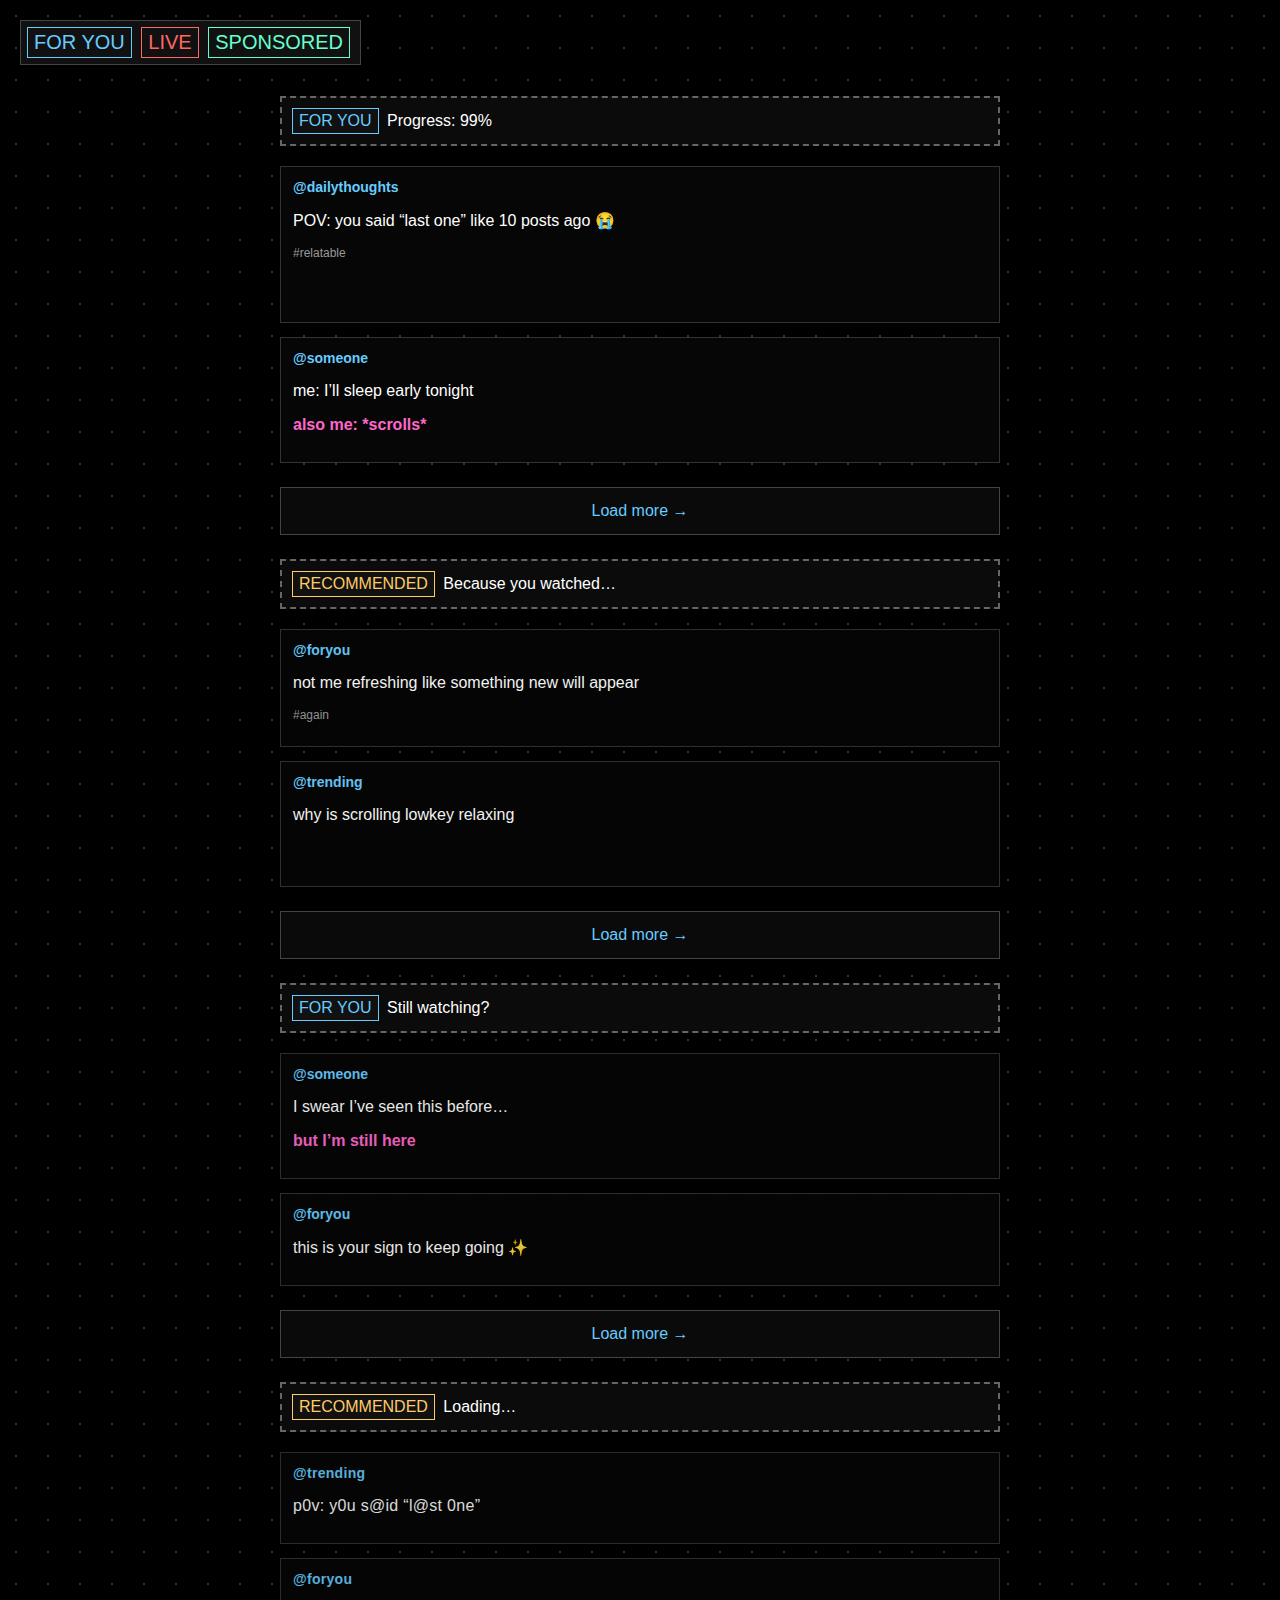
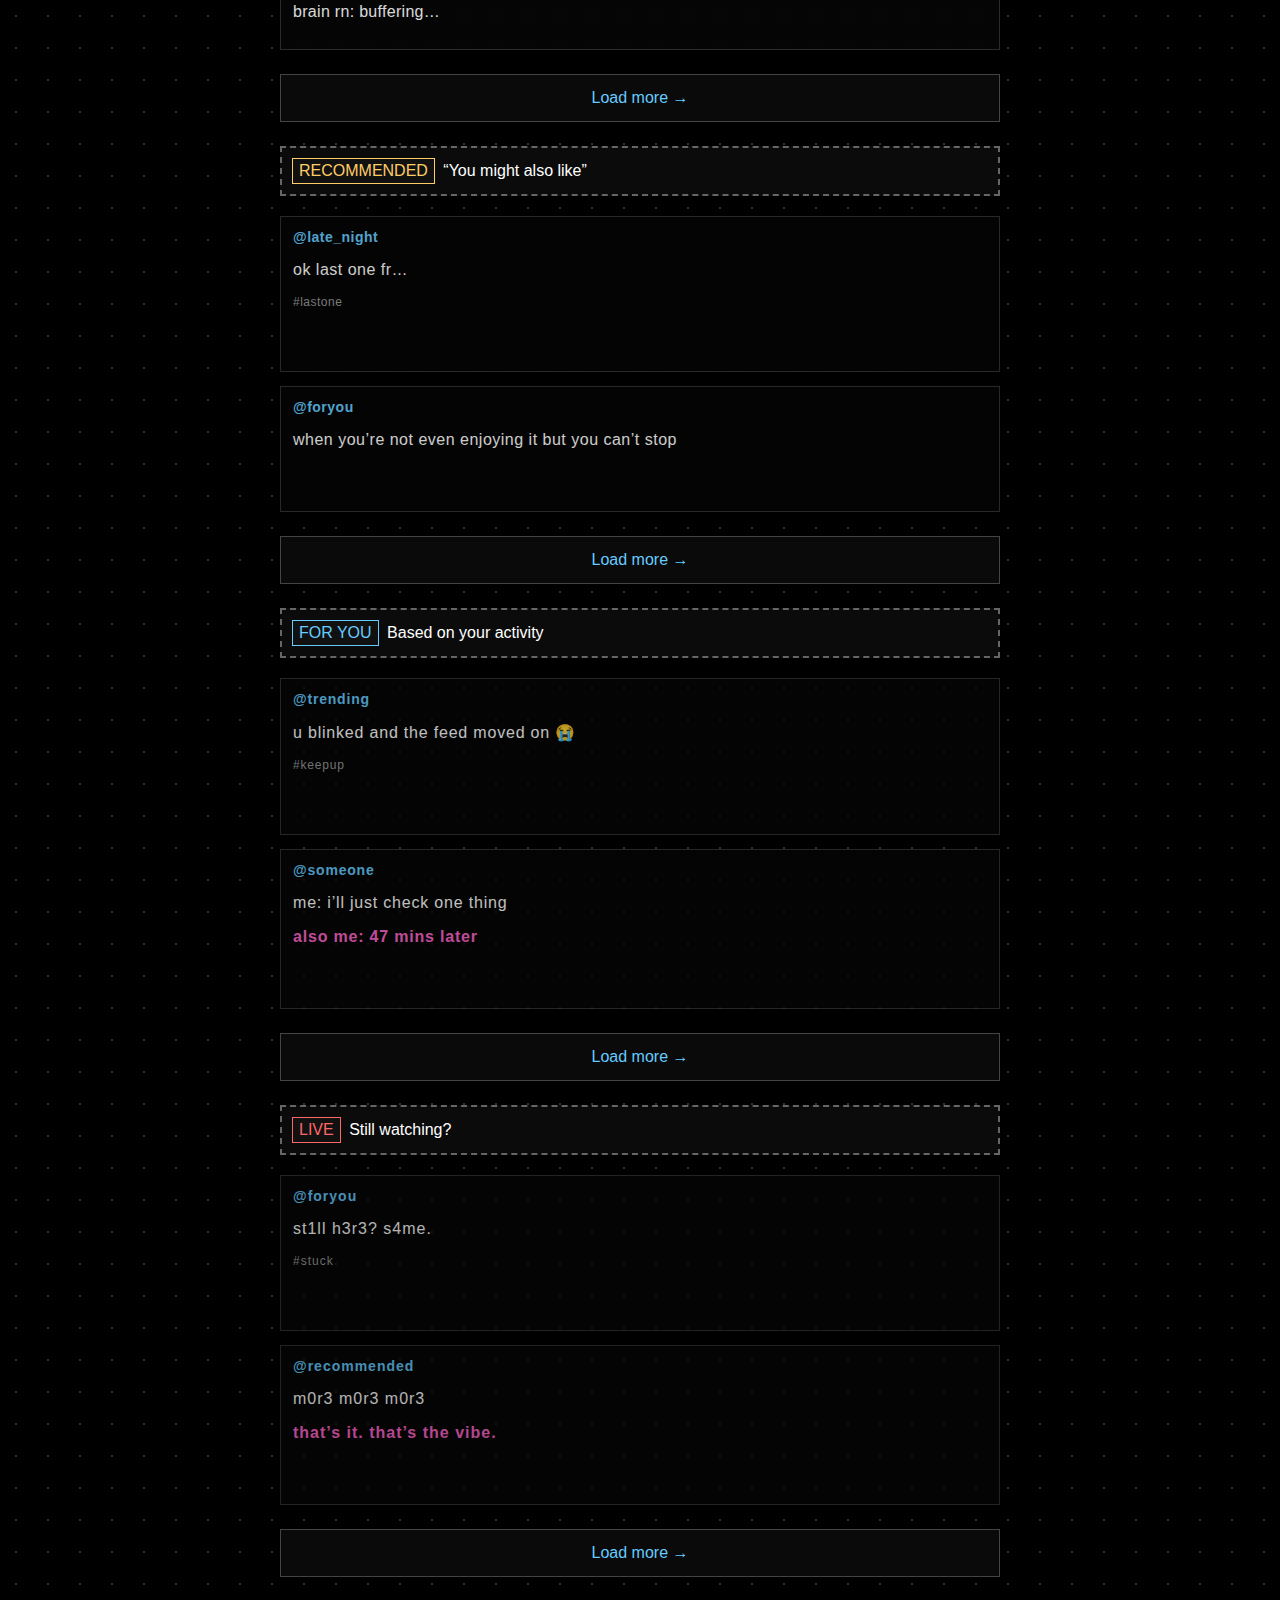
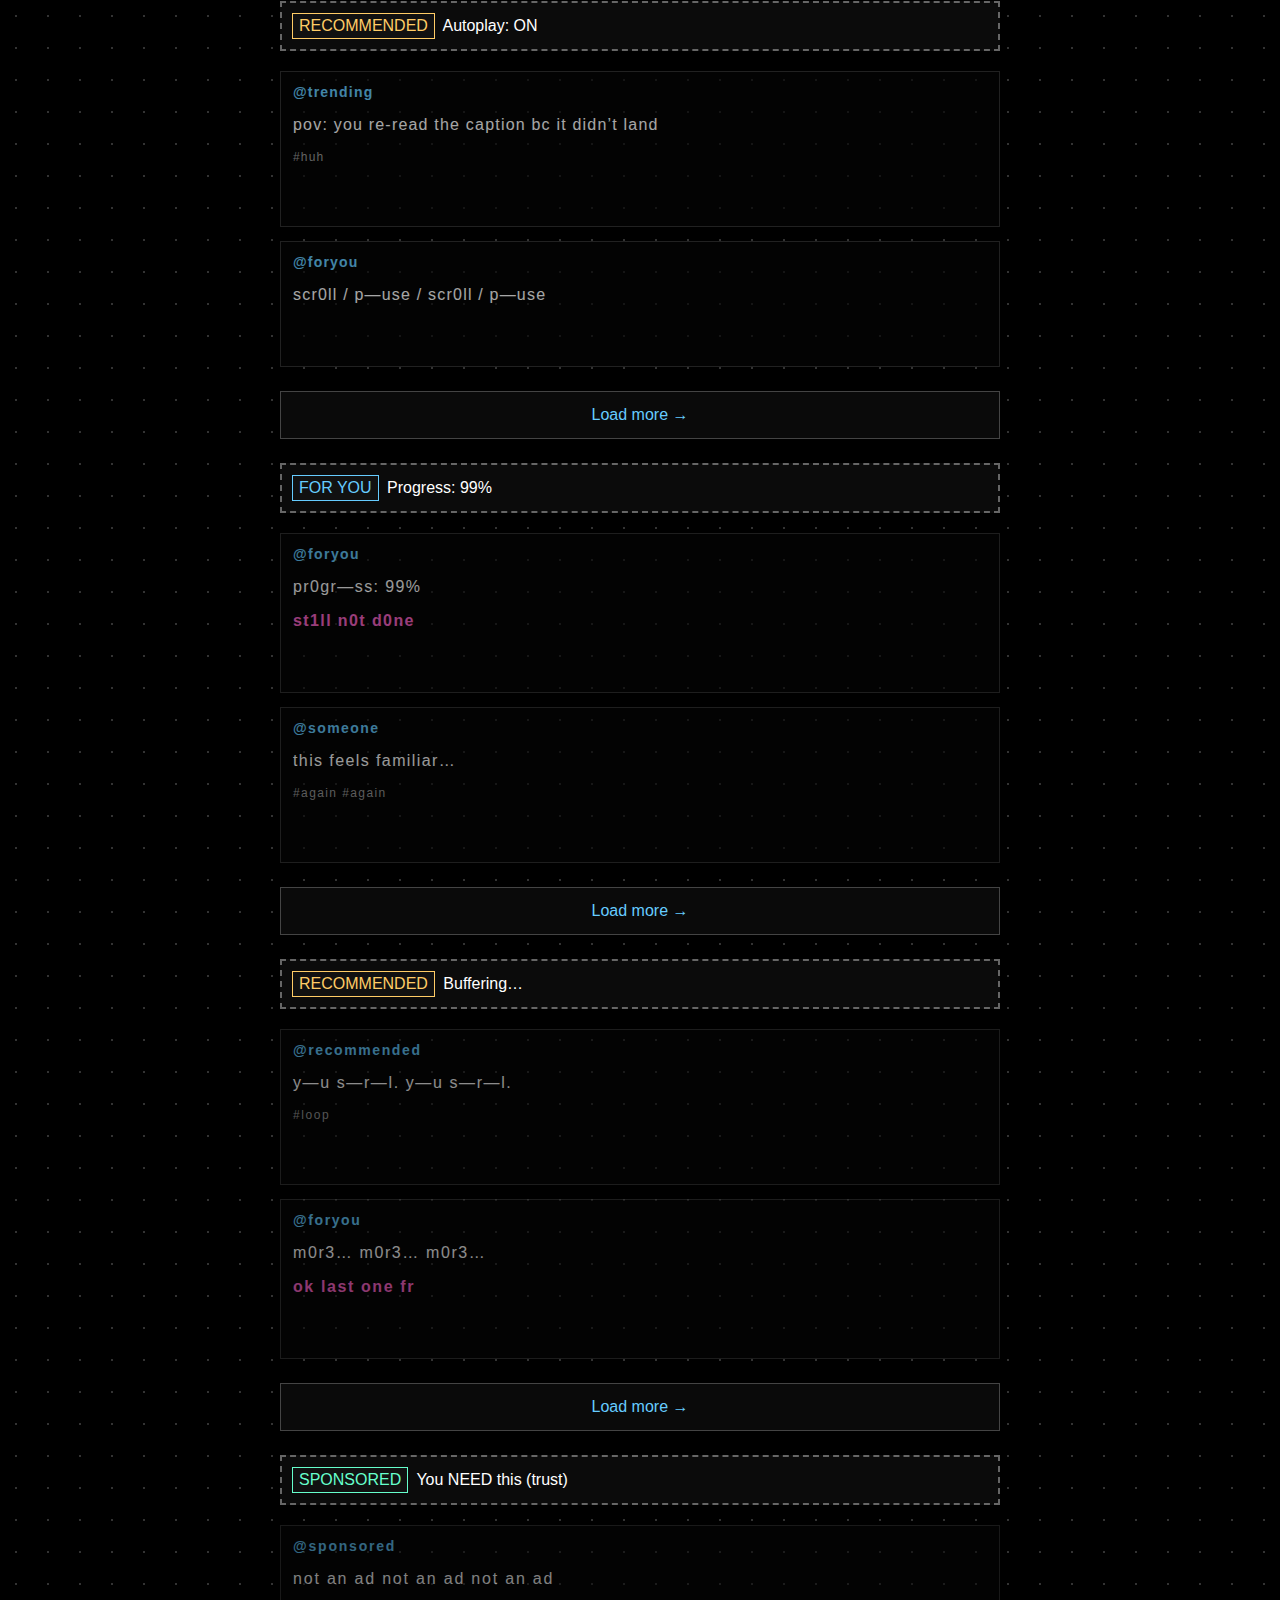
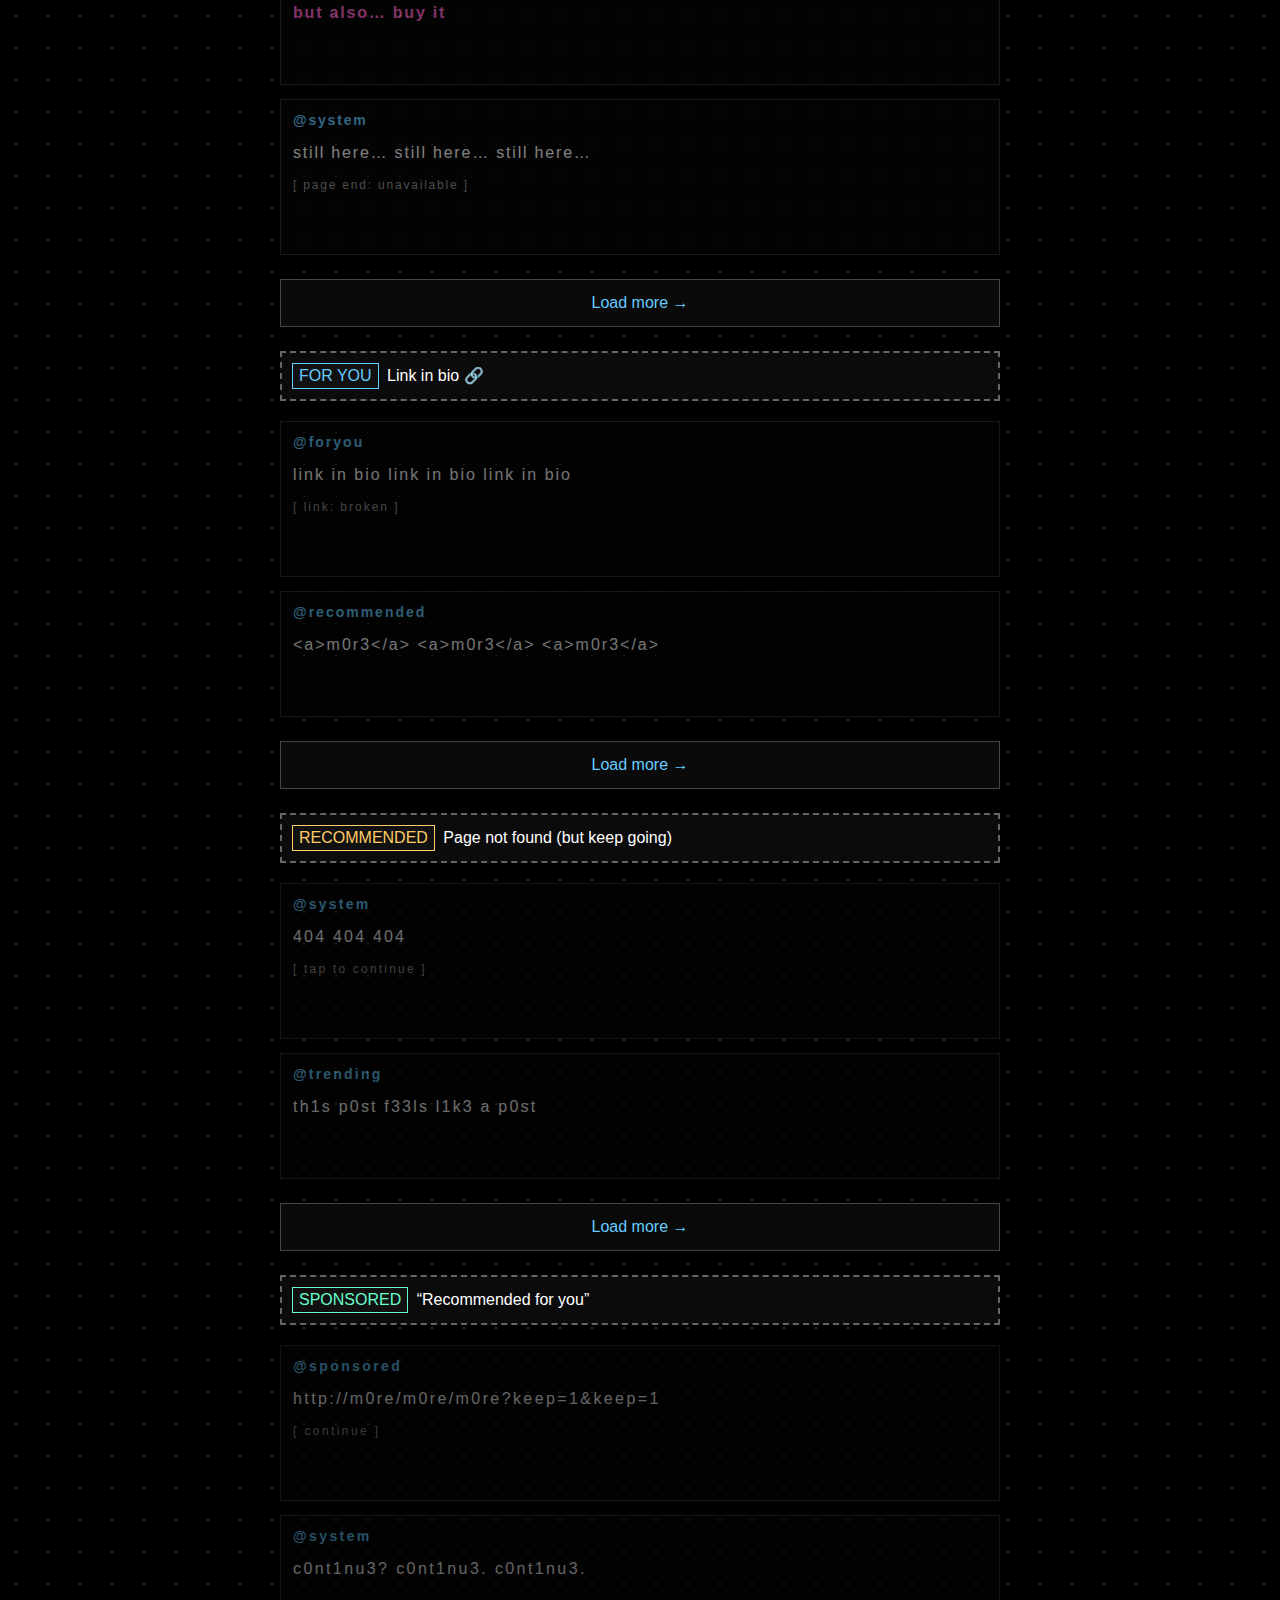
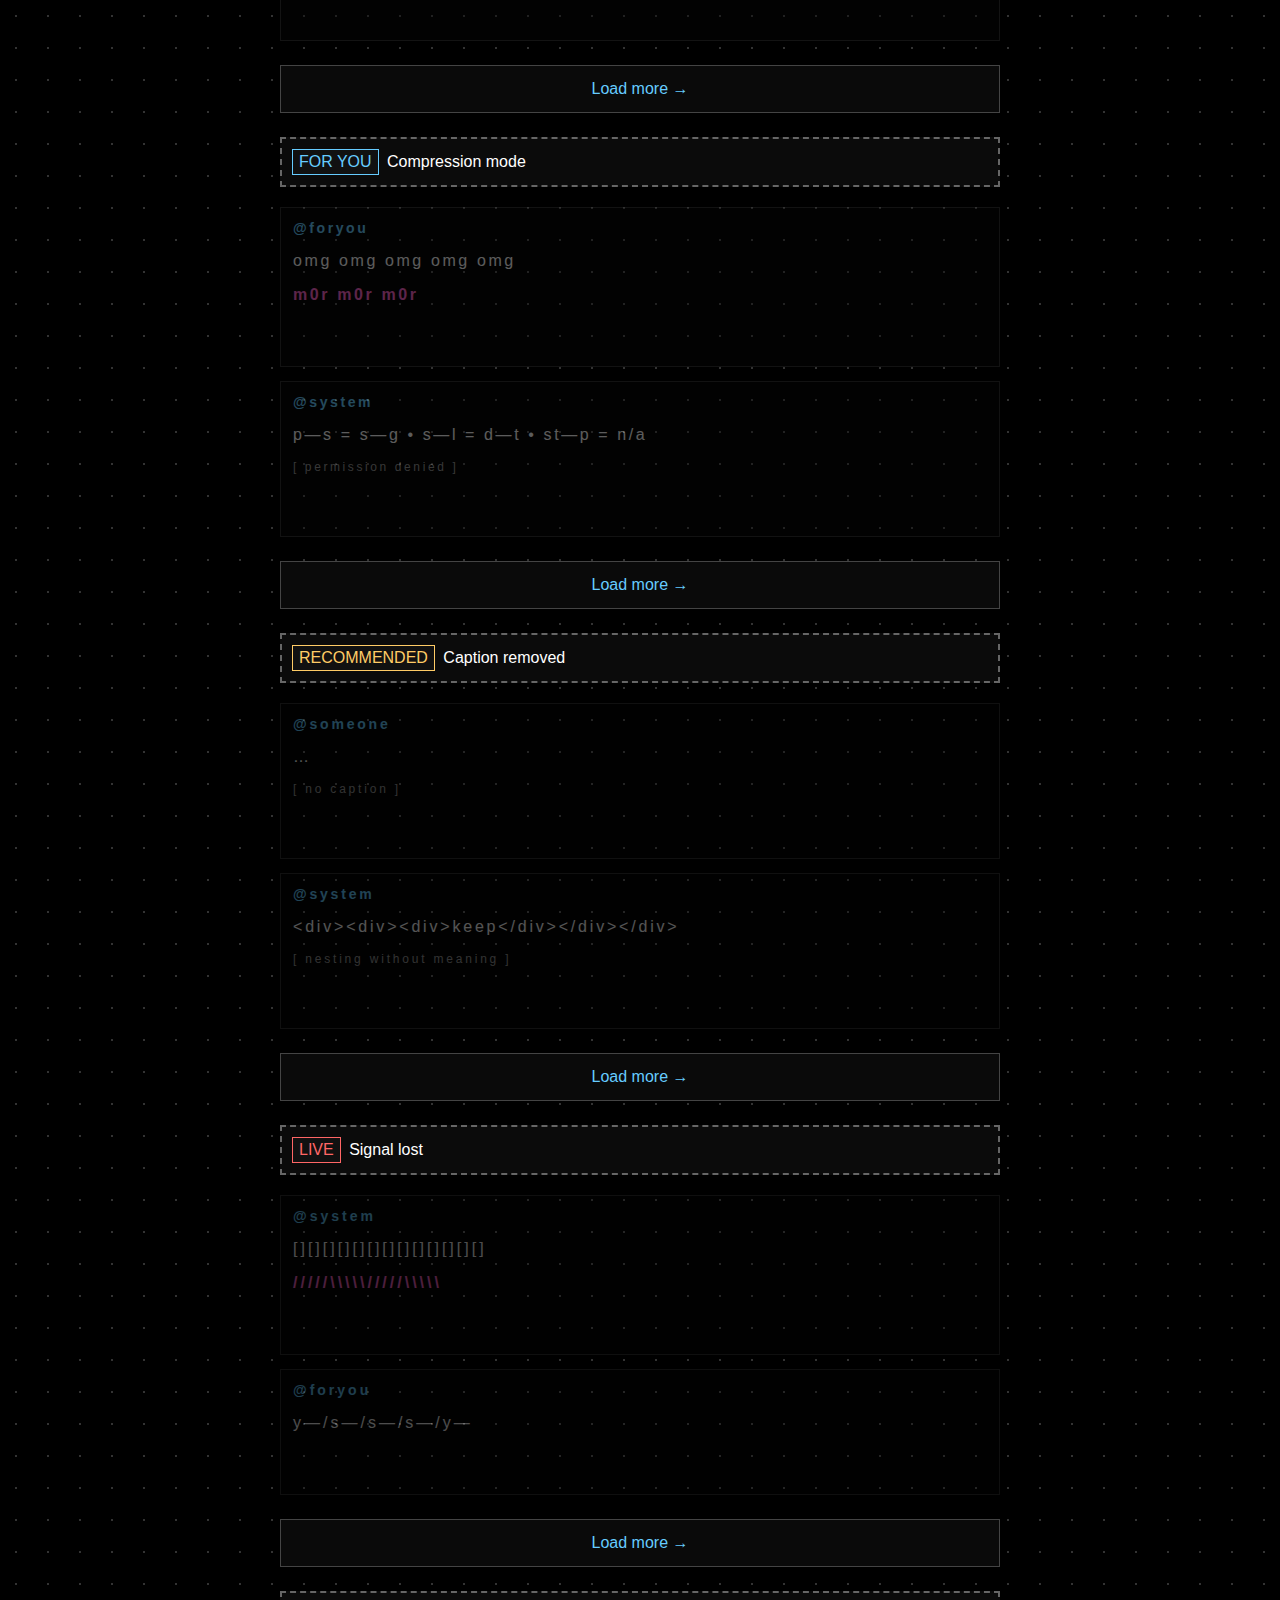
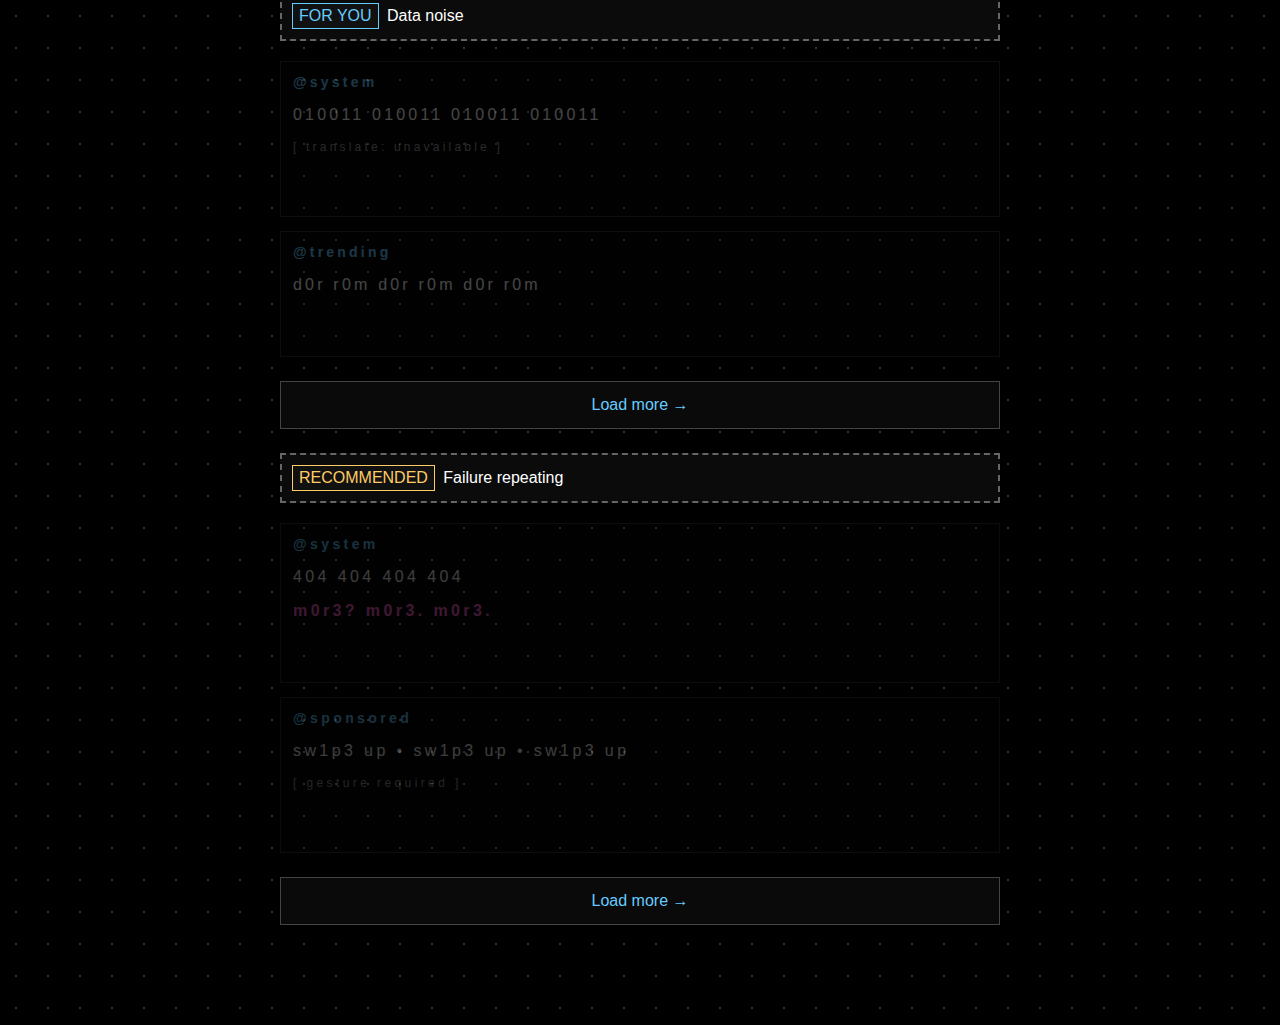
<file: final-project/feed.html>
<!DOCTYPE html>
<html lang="en">
<head>
  <meta charset="utf-8">
  <title>Scroll Loop</title>
  <link rel="stylesheet" href="style.css">
</head>

<body>
  <div id="top"></div>

  <!-- Fake UI in the top -->
  <div id="fixed">
    <span class="badge for-you">For You</span>
    <span class="badge live">LIVE</span>
    <span class="badge sponsored">Sponsored</span>
  </div>

  <main class="page">

    <!-- STAGE 1 -->
    <div class="prompt">
      <span class="badge for-you">For You</span>
      Progress: 99%
    </div>

    <div class="post stage1">
      <h2>@dailythoughts</h2>
      <p>POV: you said “last one” like 10 posts ago 😭</p>
      <p class="small">#relatable</p>
      <p class="hide">You didn’t decide to stay.</p>
    </div>

    <div class="post stage1">
      <h2>@someone</h2>
      <p>me: I’ll sleep early tonight</p>
      <p class="loud">also me: *scrolls*</p>
    </div>

    <div class="loop">
      <a href="#s2">Load more →</a>
    </div>

    <!-- STAGE 2 -->
    <div id="s2"></div>
    <div class="prompt">
      <span class="badge recommended">Recommended</span>
      Because you watched…
    </div>

    <div class="post stage2">
      <h2>@foryou</h2>
      <p>not me refreshing like something new will appear</p>
      <p class="small">#again</p>
    </div>

    <div class="post stage2">
      <h2>@trending</h2>
      <p>why is scrolling lowkey relaxing</p>
      <p class="hide">Calm is useful.</p>
    </div>

    <div class="loop">
      <a href="#s3">Load more →</a>
    </div>

    <!-- STAGE 3 -->
    <div id="s3"></div>
    <div class="prompt">
      <span class="badge for-you">For You</span>
      Still watching?
    </div>

    <div class="post stage3">
      <h2>@someone</h2>
      <p>I swear I’ve seen this before…</p>
      <p class="loud">but I’m still here</p>
    </div>

    <div class="post stage3">
      <h2>@foryou</h2>
      <p>this is your sign to keep going ✨</p>
    </div>

    <div class="loop">
      <a href="#s4">Load more →</a>
    </div>

    <!-- STAGE 4 -->
    <div id="s4"></div>
    <div class="prompt">
      <span class="badge recommended">Recommended</span>
      Loading…
    </div>

    <div class="post stage4">
      <h2>@trending</h2>
      <p>p0v: y0u s@id “l@st 0ne”</p>
    </div>

    <div class="post stage4">
      <h2>@foryou</h2>
      <p>brain rn: buffering…</p>
    </div>

    <div class="loop">
      <a href="#s5">Load more →</a>
    </div>

    <!-- STAGE 5 -->
<div id="s5"></div>
<div class="prompt">
  <span class="badge recommended">Recommended</span>
  “You might also like”
</div>

<div class="post stage5">
  <h2>@late_night</h2>
  <p>ok last one fr…</p>
  <p class="small">#lastone</p>
  <p class="hide">“last one” is a loop starter.</p>
</div>

<div class="post stage5">
  <h2>@foryou</h2>
  <p>when you’re not even enjoying it but you can’t stop</p>
  <p class="hide">stopping isn’t designed.</p>
</div>

<div class="loop"><a href="#s6">Load more →</a></div>


<!-- STAGE 6 -->
<div id="s6"></div>
<div class="prompt">
  <span class="badge for-you">For You</span>
  Based on your activity
</div>

<div class="post stage6">
  <h2>@trending</h2>
  <p>u blinked and the feed moved on 😭</p>
  <p class="small">#keepup</p>
  <p class="hide">the pace sets you.</p>
</div>

<div class="post stage6">
  <h2>@someone</h2>
  <p>me: i’ll just check one thing</p>
  <p class="loud">also me: 47 mins later</p>
  <p class="hide">time disappears quietly.</p>
</div>

<div class="loop"><a href="#s7">Load more →</a></div>


<!-- STAGE 7 -->
<div id="s7"></div>
<div class="prompt">
  <span class="badge live">LIVE</span>
  Still watching?
</div>

<div class="post stage7">
  <h2>@foryou</h2>
  <p>st1ll h3r3? s4me.</p>
  <p class="small">#stuck</p>
  <p class="hide">the captions start slipping.</p>
</div>

<div class="post stage7">
  <h2>@recommended</h2>
  <p>m0r3 m0r3 m0r3</p>
  <p class="loud">that’s it. that’s the vibe.</p>
  <p class="hide">“more” replaces “why”.</p>
</div>

<div class="loop"><a href="#s8">Load more →</a></div>


<!-- STAGE 8 -->
<div id="s8"></div>
<div class="prompt">
  <span class="badge recommended">Recommended</span>
  Autoplay: ON
</div>

<div class="post stage8">
  <h2>@trending</h2>
  <p>pov: you re-read the caption bc it didn’t land</p>
  <p class="small">#huh</p>
  <p class="hide">meaning gets thinner.</p>
</div>

<div class="post stage8">
  <h2>@foryou</h2>
  <p>scr0ll / p—use / scr0ll / p—use</p>
  <p class="hide">rhythm becomes routine.</p>
</div>

<div class="loop"><a href="#s9">Load more →</a></div>


<!-- STAGE 9 -->
<div id="s9"></div>
<div class="prompt">
  <span class="badge for-you">For You</span>
  Progress: 99%
</div>

<div class="post stage9">
  <h2>@foryou</h2>
  <p>pr0gr—ss: 99%</p>
  <p class="loud">st1ll n0t d0ne</p>
  <p class="hide">“almost” forever.</p>
</div>

<div class="post stage9">
  <h2>@someone</h2>
  <p>this feels familiar…</p>
  <p class="small">#again #again</p>
  <p class="hide">familiarity keeps you.</p>
</div>

<div class="loop"><a href="#s10">Load more →</a></div>


<!-- STAGE 10 -->
<div id="s10"></div>
<div class="prompt">
  <span class="badge recommended">Recommended</span>
  Buffering…
</div>

<div class="post stage10">
  <h2>@recommended</h2>
  <p>y—u s—r—l. y—u s—r—l.</p>
  <p class="small">#loop</p>
  <p class="hide">the sentence can’t finish.</p>
</div>

<div class="post stage10">
  <h2>@foryou</h2>
  <p>m0r3… m0r3… m0r3…</p>
  <p class="loud">ok last one fr</p>
  <p class="hide">bait resets attention.</p>
</div>

<div class="loop"><a href="#s11">Load more →</a></div>


<!-- STAGE 11 -->
<div id="s11"></div>
<div class="prompt">
  <span class="badge sponsored">Sponsored</span>
  You NEED this (trust)
</div>

<div class="post stage11">
  <h2>@sponsored</h2>
  <p>not an ad not an ad not an ad</p>
  <p class="loud">but also… buy it</p>
  <p class="hide">ads dressed as vibes.</p>
</div>

<div class="post stage11">
  <h2>@system</h2>
  <p>still here… still here… still here…</p>
  <p class="small">[ page end: unavailable ]</p>
  <p class="hide">the UI never stops talking.</p>
</div>

<div class="loop"><a href="#s12">Load more →</a></div>


<!-- STAGE 12 -->
<div id="s12"></div>
<div class="prompt">
  <span class="badge for-you">For You</span>
  Link in bio 🔗
</div>

<div class="post stage12">
  <h2>@foryou</h2>
  <p>link in bio link in bio link in bio</p>
  <p class="small">[ link: broken ]</p>
  <p class="hide">a promise with no exit.</p>
</div>

<div class="post stage12">
  <h2>@recommended</h2>
  <p>&lt;a&gt;m0r3&lt;/a&gt; &lt;a&gt;m0r3&lt;/a&gt; &lt;a&gt;m0r3&lt;/a&gt;</p>
  <p class="hide">buttons pretending to be words.</p>
</div>

<div class="loop"><a href="#s13">Load more →</a></div>


<!-- STAGE 13 -->
<div id="s13"></div>
<div class="prompt">
  <span class="badge recommended">Recommended</span>
  Page not found (but keep going)
</div>

<div class="post stage13">
  <h2>@system</h2>
  <p>404 404 404</p>
  <p class="small">[ tap to continue ]</p>
  <p class="hide">even errors become content.</p>
</div>

<div class="post stage13">
  <h2>@trending</h2>
  <p>th1s p0st f33ls l1k3 a p0st</p>
  <p class="hide">content becomes template.</p>
</div>

<div class="loop"><a href="#s14">Load more →</a></div>


<!-- STAGE 14 -->
<div id="s14"></div>
<div class="prompt">
  <span class="badge sponsored">Sponsored</span>
  “Recommended for you”
</div>

<div class="post stage14">
  <h2>@sponsored</h2>
  <p>http://m0re/m0re/m0re?keep=1&keep=1</p>
  <p class="small">[ continue ]</p>
  <p class="hide">URLs dissolve into noise.</p>
</div>

<div class="post stage14">
  <h2>@system</h2>
  <p>c0nt1nu3? c0nt1nu3. c0nt1nu3.</p>
  <p class="hide">choice is cosmetic.</p>
</div>

<div class="loop"><a href="#s15">Load more →</a></div>


<!-- STAGE 15 -->
<div id="s15"></div>
<div class="prompt">
  <span class="badge for-you">For You</span>
  Compression mode
</div>

<div class="post stage15">
  <h2>@foryou</h2>
  <p>omg omg omg omg omg</p>
  <p class="loud">m0r m0r m0r</p>
  <p class="hide">hype becomes a motor.</p>
</div>

<div class="post stage15">
  <h2>@system</h2>
  <p>p—s = s—g • s—l = d—t • st—p = n/a</p>
  <p class="small">[ permission denied ]</p>
  <p class="hide">stopping isn’t in the menu.</p>
</div>

<div class="loop"><a href="#s16">Load more →</a></div>


<!-- STAGE 16 -->
<div id="s16"></div>
<div class="prompt">
  <span class="badge recommended">Recommended</span>
  Caption removed
</div>

<div class="post stage16">
  <h2>@someone</h2>
  <p>…</p>
  <p class="small">[ no caption ]</p>
  <p class="hide">silence still counts.</p>
</div>

<div class="post stage16">
  <h2>@system</h2>
  <p>&lt;div&gt;&lt;div&gt;&lt;div&gt;keep&lt;/div&gt;&lt;/div&gt;&lt;/div&gt;</p>
  <p class="small">[ nesting without meaning ]</p>
  <p class="hide">structure stays after content.</p>
</div>

<div class="loop"><a href="#s17">Load more →</a></div>


<!-- STAGE 17 -->
<div id="s17"></div>
<div class="prompt">
  <span class="badge live">LIVE</span>
  Signal lost
</div>

<div class="post stage17">
  <h2>@system</h2>
  <p>[][][][][][][][][][][][][]</p>
  <p class="loud">/////\\\\\/////\\\\\</p>
  <p class="hide">the UI survives the collapse.</p>
</div>

<div class="post stage17">
  <h2>@foryou</h2>
  <p>y—/s—/s—/s—/y—</p>
  <p class="hide">meaning evaporates.</p>
</div>

<div class="loop"><a href="#s18">Load more →</a></div>


<!-- STAGE 18 -->
<div id="s18"></div>
<div class="prompt">
  <span class="badge for-you">For You</span>
  Data noise
</div>

<div class="post stage18">
  <h2>@system</h2>
  <p>010011 010011 010011 010011</p>
  <p class="small">[ translate: unavailable ]</p>
  <p class="hide">information → signal → static.</p>
</div>

<div class="post stage18">
  <h2>@trending</h2>
  <p>d0r r0m d0r r0m d0r r0m</p>
  <p class="hide">names are gone.</p>
</div>

<div class="loop"><a href="#s19">Load more →</a></div>


<!-- STAGE 19 -->
<div id="s19"></div>
<div class="prompt">
  <span class="badge recommended">Recommended</span>
  Failure repeating
</div>

<div class="post stage19">
  <h2>@system</h2>
  <p>404 404 404 404</p>
  <p class="loud">m0r3? m0r3. m0r3.</p>
  <p class="hide">the loop survives every error.</p>
</div>

<div class="post stage19">
  <h2>@sponsored</h2>
  <p>sw1p3 up • sw1p3 up • sw1p3 up</p>
  <p class="small">[ gesture required ]</p>
  <p class="hide">your finger is the engine.</p>
</div>

<div class="loop"><a href="#s20">Load more →</a></div>
</file>
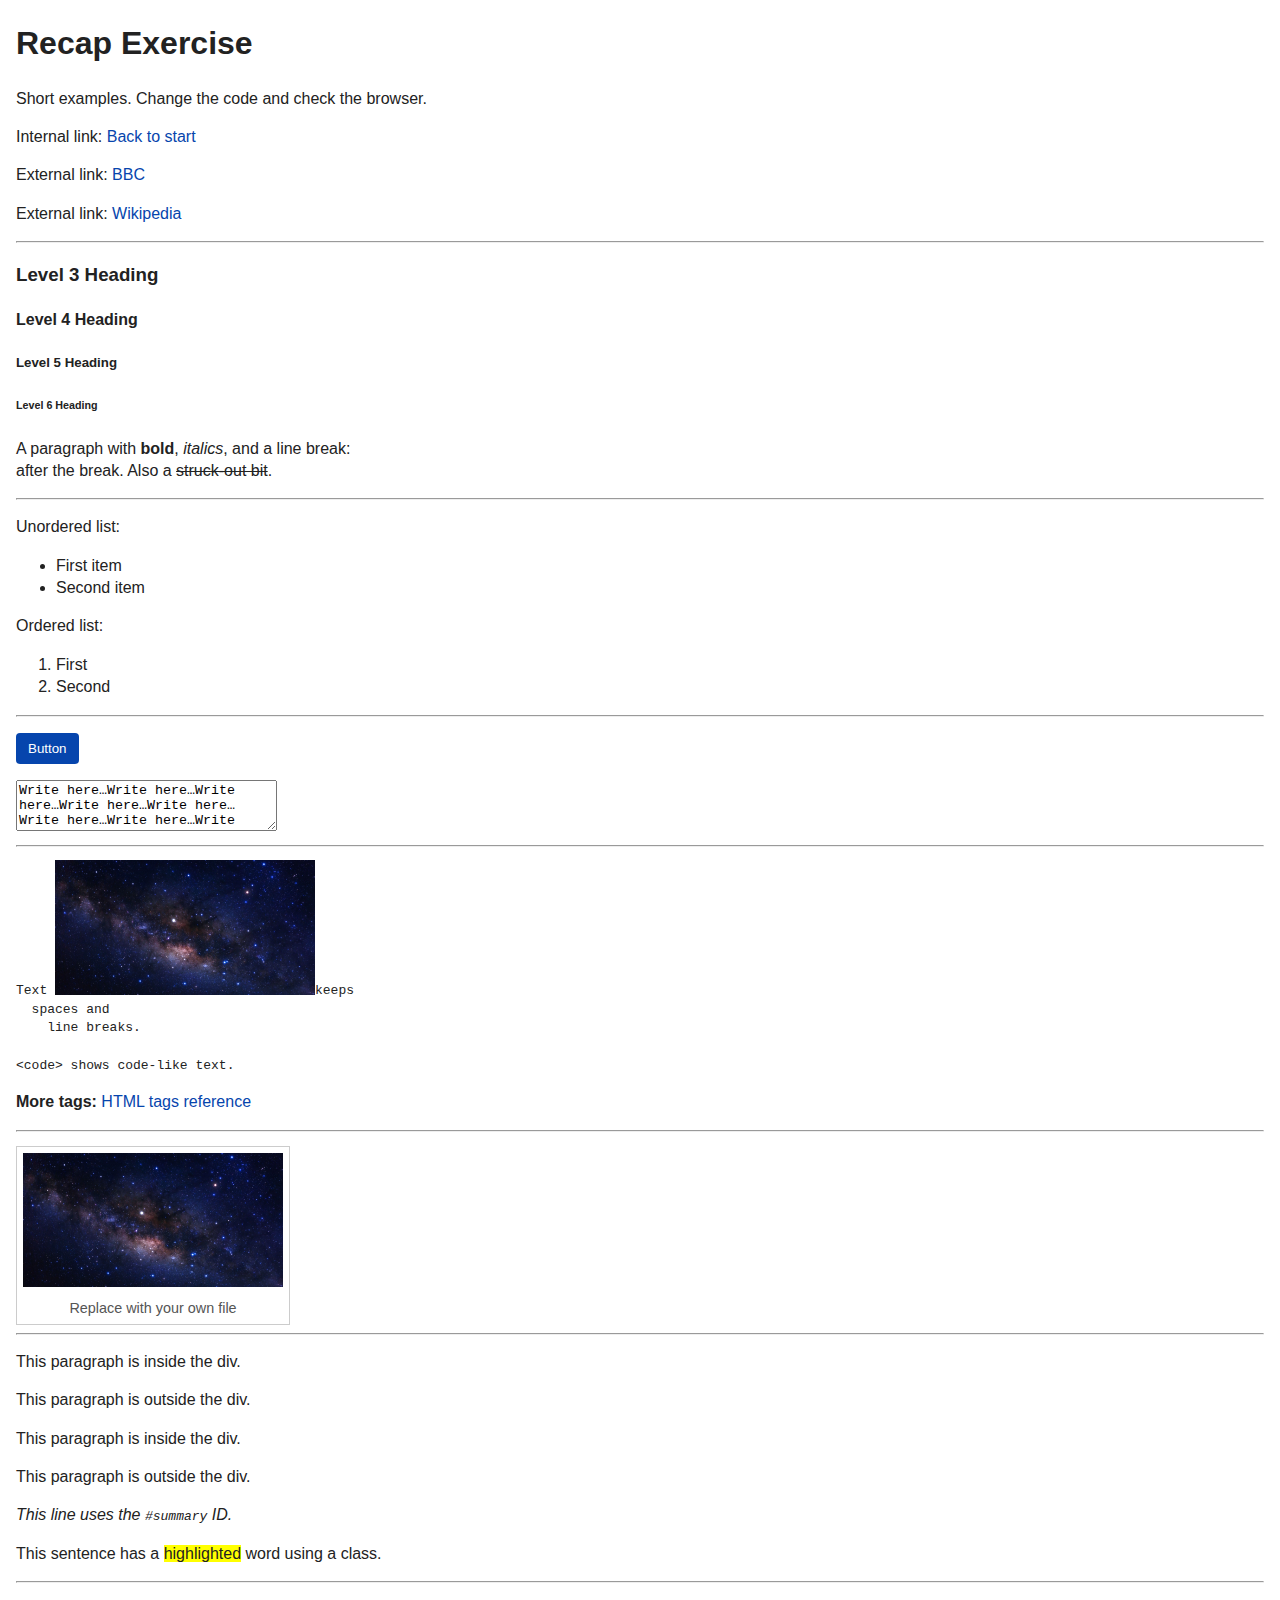
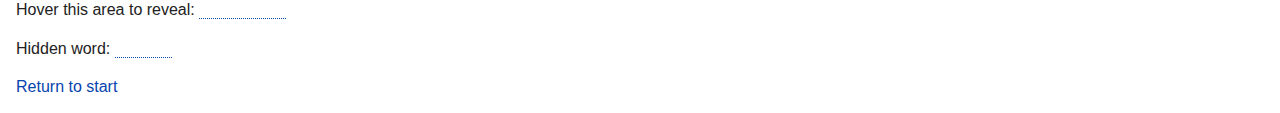
<file: week-01/recap.html>
<!DOCTYPE html>
<html lang="en">
<head>
  <meta charset="utf-8">
  <meta name="viewport" content="width=device-width, initial-scale=1">
  <title>Week 4 — Recap Exercise</title>
  <link rel="stylesheet" href="style.css">
</head>
<body>
  <h1 id="page-title">Recap Exercise</h1>
  <p>Short examples. Change the code and check the browser.</p>

  <!-- Hyperlinks -->
  <p>Internal link: <a href="index.html">Back to start</a></p>
  <p>External link: <a href="https://www.bbc.co.uk" target="_blank" rel="noopener">BBC</a></p>
  <p>External link: <a href="https://www.wikipedia.org" target="_blank" rel="noopener">Wikipedia</a></p>
  <!-- Tip: href must match file name or path. -->

  <hr>

  <!-- Headings and basic text formatting -->
  <h3>Level 3 Heading</h3>
  <h4>Level 4 Heading</h4>
  <h5>Level 5 Heading</h5>
  <h6>Level 6 Heading</h6>
  <p>
    A paragraph with <b>bold</b>, <i>italics</i>, and a line break:<br>
    after the break. Also a <del>struck-out bit</del>.
  </p>

  <hr>

  <!-- Lists -->
  <p>Unordered list:</p>
  <ul>
    <li>First item</li>
    <li>Second item</li>
  </ul>
  <p>Ordered list:</p>
  <ol>
    <li>First</li>
    <li>Second</li>
  </ol>

  <hr>

  <!-- Button and textarea (form controls, no JS) -->
  <p><button type="button">Button</button></p>
  <p><label for="note" class="visually-hidden">Textarea</label></p>
  <textarea id="note" rows="3" cols="30">Write here…Write here…Write here…Write here…Write here…Write here…Write here…Write here…Write here…Write here…Write here…</textarea>

  <hr>

  <!-- Preformatted and code text -->
  <pre>Text <img src="images/what-is-space-milky-way-full-width.jpg.thumb.1920.1920.png.jpeg" alt="My local image" width="260">keeps
  spaces and
    line breaks.</pre>
  <p><code>&lt;code&gt; shows code-like text.</code></p>
  <p><b>More tags:</b> <a href="https://www.w3schools.com/tags/default.asp" target="_blank" rel="noopener">HTML tags reference</a></p>

  <hr>

  <!-- Local image example only (the URL image is now on index.html) -->
  <div class="image-box">
    <img src="images/what-is-space-milky-way-full-width.jpg.thumb.1920.1920.png.jpeg" alt="My local image" width="260">
    <p class="caption">Replace with your own file</p>
  </div>

  <hr>

  <!-- Divs, spans, classes, IDs -->
  <div>
    <p>This paragraph is inside the div.</p>
  </div>
  <p>This paragraph is outside the div.</p>
  <div>
    <p>This paragraph is inside the div.</p>
  </div>
  <p>This paragraph is outside the div.</p>

  <!-- ID used once; class can repeat -->
  <p id="summary">This line uses the <code>#summary</code> ID.</p>
  <p>This sentence has a <span class="highlight">highlighted</span> word using a class.</p>

  <hr>

  <!-- Hover-to-reveal (CSS only) -->
  <div id="content">
    <p>Hover this area to reveal: <span class="reveal">Hello World!</span></p>
    <p>Hidden word: <span class="reveal">surprise</span></p>
  </div>

  <p><a href="index.html">Return to start</a></p>
</body>
</html>
</file>
<file: final-project/style.css>
body {
  margin: 16px;
  font-family: Arial, sans-serif;
  background: #000;
  color: #fff;

  background-image: radial-gradient(#333 1px, transparent 1px);
  background-size: 32px 32px;
}

/* Fixed fake platform bar */
#fixed {
  position: fixed;
  top: 20px;
  left: 20px;
  z-index: 10;
  background: #111;
  border: 1px solid #444;
  padding: 6px;
  font-size: 20px;
}

/* Fake UI badges */
.badge {
  display: inline-block;
  padding: 3px 6px;
  border: 1px solid #555;
  background: #111;
  color: #ccc;
  margin-right: 4px;
  text-transform: uppercase;
}

.for-you { color: #66ccff; border-color: #66ccff; }
.live { color: #ff6666; border-color: #ff6666; }
.sponsored { color: #66ffcc; border-color: #66ffcc; }
.recommended { color: #ffcc66; border-color: #ffcc66; }

/* Page container */
.page {
  max-width: 720px;
  margin: 0 auto;
  padding-top: 60px;
  padding-bottom: 60px;
}

/* Text blocks */
.prompt {
  border: 2px dashed #666;
  padding: 10px;
  margin: 20px 0;
  background: #0b0b0b;
}

.post {
  border: 1px solid #333;
  padding: 12px;
  margin: 14px 0;
  background: #060606;
}

.post h2 {
  margin: 0 0 6px 0;
  font-size: 14px;
  color: #66ccff;
}

.small { color: #999; font-size: 12px; }
.loud { color: #ff66cc; font-weight: bold; }

/* Hover reveal */
.hide {
  opacity: 0;
  transition: opacity .2s;
}
.post:hover .hide {
  opacity: 1;
}

/* Load more */
.loop {
  text-align: center;
  border: 1px solid #444;
  padding: 14px;
  margin: 24px 0;
  background: #0a0a0a;
}

a {
  color: #66ccff;
  text-decoration: none;
}
a:hover {
  text-decoration: underline;
}

/* Progressive degradation of the posts */
.stage1  { opacity: 1; letter-spacing: 0; }
.stage2  { opacity: .95; }
.stage3  { opacity: .9; }
.stage4  { opacity: .85; letter-spacing: .3px; }
.stage5  { opacity: .8; letter-spacing: .5px; }
.stage6  { opacity: .75; letter-spacing: .8px; }
.stage7  { opacity: .7; letter-spacing: 1px; }
.stage8  { opacity: .65; letter-spacing: 1.2px; }
.stage9  { opacity: .6; letter-spacing: 1.4px; }
.stage10 { opacity: .55; letter-spacing: 1.6px; }
.stage11 { opacity: .5; letter-spacing: 1.8px; }
.stage12 { opacity: .45; letter-spacing: 2px; }
.stage13 { opacity: .42; letter-spacing: 2.2px; }
.stage14 { opacity: .39; letter-spacing: 2.4px; }
.stage15 { opacity: .36; letter-spacing: 2.6px; }
.stage16 { opacity: .33; letter-spacing: 2.8px; }
.stage17 { opacity: .3; letter-spacing: 3px; }
.stage18 { opacity: .27; letter-spacing: 3.2px; }
.stage19 { opacity: .24; letter-spacing: 3.4px; }
.stage20 { opacity: .2; letter-spacing: 3.6px; }
</file>
<file: week-01/style.css>
/* Minimal styles; keep focus on HTML behaviour */

/* Universal selector selects all elements.
   border-box means width includes padding and border. */
   * { box-sizing: border-box; }

   body { margin: 16px; font-family: Arial, Helvetica, sans-serif; line-height: 1.4; color: #222; }
   img { max-width: 100%; height: auto; }
   
   /* Links and simple buttons */
   a { color: #0645ad; text-decoration: none; }
   a:hover { text-decoration: underline; }
   
   .button, button {
     display: inline-block;
      padding: 8px 12px;
       background: #0645ad;
        color: #fff;
         border: 0;
          border-radius: 4px;
         }
   
   /* Inline-block makes boxes sit side by side while allowing width/height */
   .image-box { display: inline-block; border: 1px solid #ccc; padding: 6px; margin: 6px 6px 0 0; text-align: center; }
   .caption { font-size: 0.9rem; color: #555; margin: 4px 0 0; }
   
   /* Class and ID demos */
   .highlight { background: yellow; }
   #summary { font-style: italic; }
   
   /* Hover-to-reveal */
   .reveal { color: transparent; border-bottom: 1px dotted #0645ad; }
   #content:hover .reveal { color: #c00; }
   
   /* Accessibility helper */
   .visually-hidden { position: absolute; left: -9999px; }
</file>
